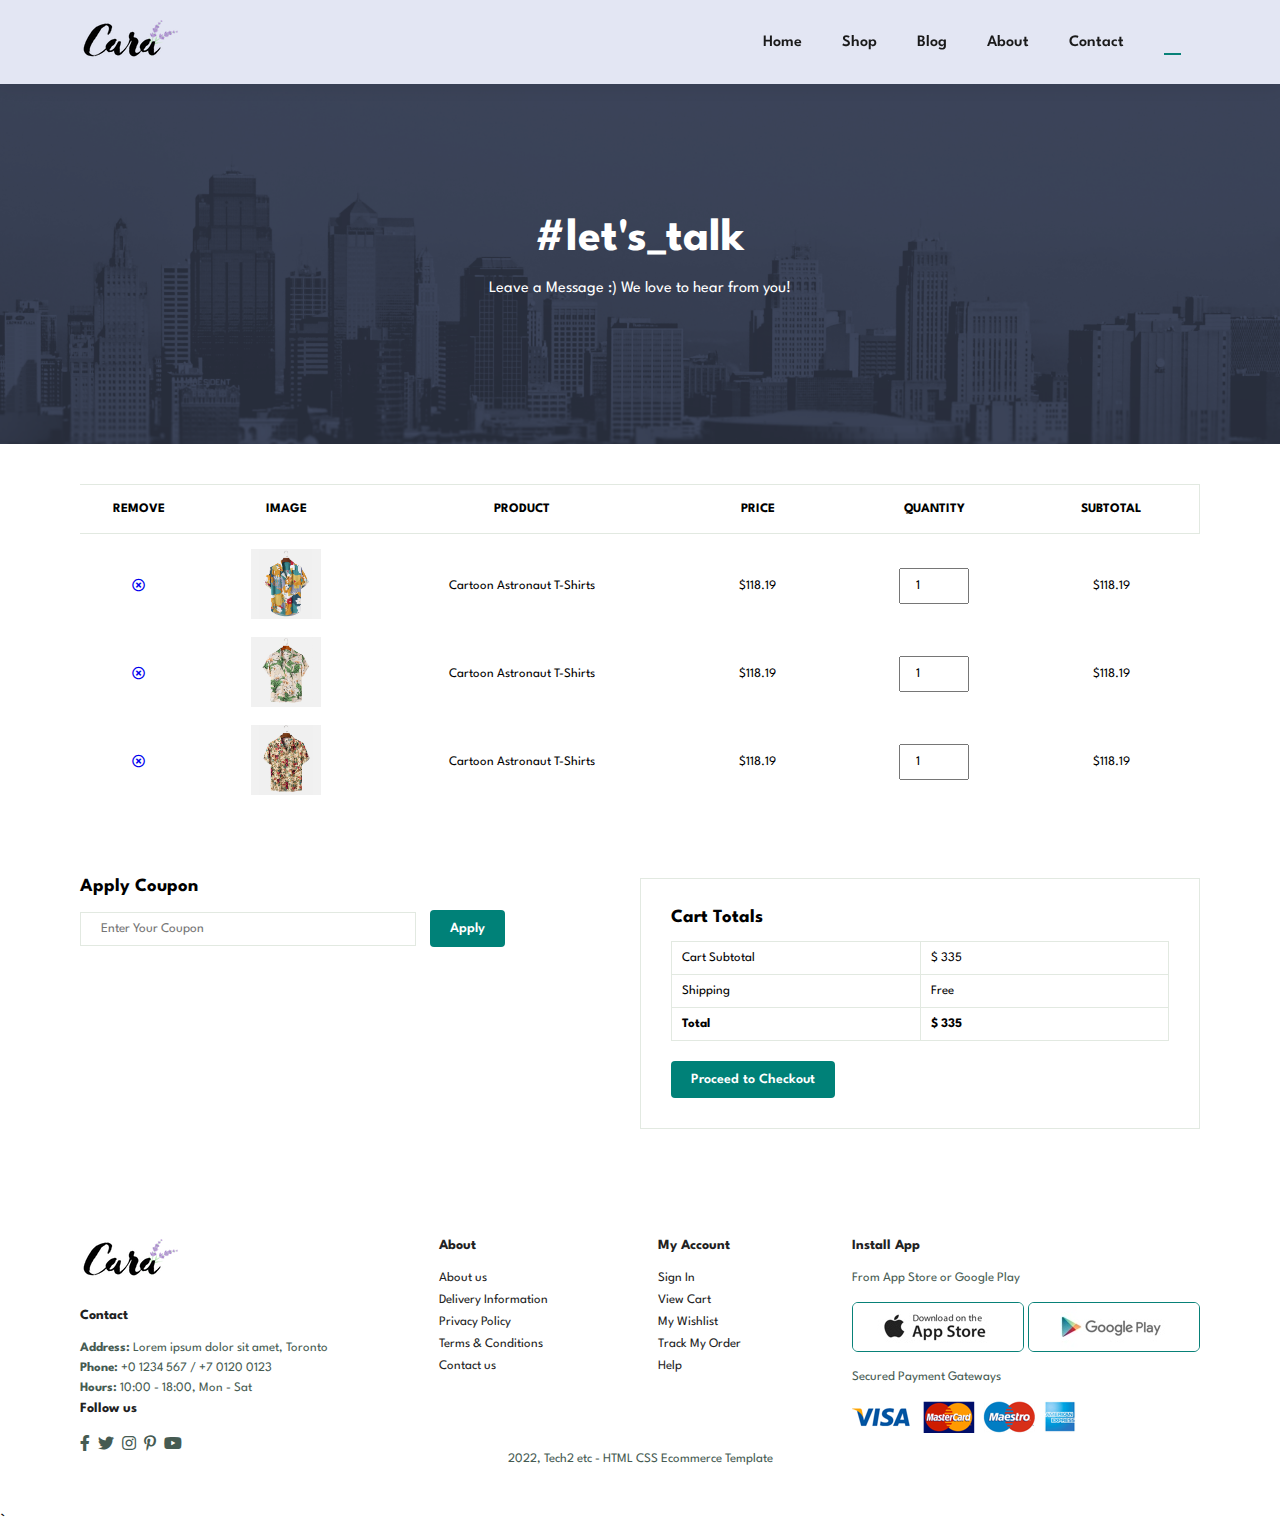
<file: cart.html>
<!DOCTYPE html>
<html lang="en">

<head>
    <meta charset="UTF-8">
    <meta http-equiv="X-UA-Compatible" content="IE=edge">
    <meta name="viewport" content="width=device-width, initial-scale=1.0">
    <title>Project#2</title>
    <link rel="stylesheet" href="https://pro.fontawesome.com/releases/v5.10.0/css/all.css" />
    <link rel="stylesheet" href="style.css" />
</head>

<body>
    <section id="header">
        <a href="#"><img src="img/logo.png" class="logo"> </a>
        <div>
            <ul id="navbar">
                <li><a href="index.html">Home</a></li>
                <li><a href="shop.html">Shop</a></li>
                <li><a href="blog.html">Blog</a></li>
                <li><a href="about.html">About</a></li>
                <li><a href="contact.html">Contact</a></li>
                <li id="lg-bag"><a class="active" href="cart.html"><i class="far fa-shopping-bag"></i></a></li>
                <a href="#" id="close"><i class="far fa-times"></i></a>
            </ul>
        </div>
        <div id="mobile">
            <a href="cart.html"><i class="far fa-shopping-bag"></i></a>
            <i id="bar" class="fas fa-outdent"></i>
        </div>
    </section>

    <section id="page-header" class="about-header">
        <h2>#let's_talk</h2>
        <p>Leave a Message :) We love to hear from you!</p>
    </section>

    <section id="cart" class="section-p1">
        <table width="100%"> 
            <thead>
                <tr>
                    <td>Remove</td>
                    <td>Image</td>
                    <td>Product</td>
                    <td>Price</td>
                    <td>Quantity</td>
                    <td>Subtotal</td>
                </tr> 
            </thead>
            <tbody>
                <tr> 
                    <td><a href="#"><i class="far fa-times-circle"></i></a></td>
                    <td><img src="./img/products/f1.jpg"></td> 
                    <td>Cartoon Astronaut T-Shirts</td>
                    <td>$118.19</td>
                    <td><input type="number" value="1"> </td> 
                    <td>$118.19</td>
                </tr>
                <tr>
                    <td><a href="#"><i class="far fa-times-circle"></i></a></td>
                    <td><img src="./img/products/f2.jpg"></td>
                    <td>Cartoon Astronaut T-Shirts</td>
                    <td>$118.19</td>
                    <td><input type="number" value="1"> </td>
                    <td>$118.19</td>
                </tr>
                <tr>
                    <td><a href="#"><i class="far fa-times-circle"></i></a></td>
                    <td><img src="./img/products/f3.jpg"></td>
                    <td>Cartoon Astronaut T-Shirts</td>
                    <td>$118.19</td>
                    <td><input type="number" value="1"> </td>
                    <td>$118.19</td>
                </tr>
            </tbody>
        </table>
    </section> 

    <section id="cart-add" class="section-p1">
       <div id="coupon">
        <h3>Apply Coupon</h3>
        <div>
            <input type="text" placeholder="Enter Your Coupon"> 
            <button class="normal">Apply</button> 
        </div>
       </div> 
       
       <div id="subtotal"> 
           <h3>Cart Totals</h3> 
           <table>
               <tr>
                    <td>Cart Subtotal</td>
                    <td>$ 335</td>                   
               </tr> 
                <tr>
                    <td>Shipping</td>
                    <td>Free</td>
                </tr>
                <tr>
                    <td><strong>Total</strong></td> 
                    <td><strong>$ 335</strong></td>
                </tr>

           </table>
           <button class="normal">Proceed to Checkout</button>
       </div>

    </section>

    <footer class="section-p1">
        <div class="col">
            <img class="logo" src="./img/logo.png">
            <h4>Contact</h4>
            <p><strong>Address: </strong>Lorem ipsum dolor sit amet, Toronto</p>
            <p><strong>Phone: </strong>+0 1234 567 / +7 0120 0123</p>
            <p><strong>Hours: </strong>10:00 - 18:00, Mon - Sat</p>
            <div class="follow">
                <h4>Follow us</h4>
                <div class="icon">
                    <i class="fab fa-facebook-f"></i>
                    <i class="fab fa-twitter"></i>
                    <i class="fab fa-instagram"></i>
                    <i class="fab fa-pinterest-p"></i>
                    <i class="fab fa-youtube"></i>
                </div>
            </div>
        </div>
        <div class="col">
            <h4>About</h4>
            <a href="#">About us</a>
            <a href="#">Delivery Information</a>
            <a href="#">Privacy Policy</a>
            <a href="#">Terms & Conditions</a>
            <a href="#">Contact us</a>
        </div>
        <div class="col">
            <h4>My Account</h4>
            <a href="#">Sign In</a>
            <a href="#">View Cart</a>
            <a href="#">My Wishlist</a>
            <a href="#">Track My Order</a>
            <a href="#">Help</a>
        </div>

        <div class="col install">
            <h4>Install App</h4>
            <p>From App Store or Google Play</p>
            <div class="row">
                <img src="./img/pay/app.jpg">
                <img src="./img/pay/play.jpg">
            </div>
            <p>Secured Payment Gateways</p>
            <img src="./img/pay/pay.png">
        </div>

        <div class="copyright">
            <p>2022, Tech2 etc - HTML CSS Ecommerce Template</p>
        </div>

    </footer>

    <script src="script.js"> </script>
</body>

</html>`
</file>
<file: style.css>
@import url('https://fonts.googleapis.com/css2?family=Spartan:wght@100;200;300;400;500;600;700;800;900&display=swap');
*{
    margin: 0; 
    padding: 0; 
    box-sizing: border-box; 
    font-family: 'Spartan', sans-serif; 
}
/* --------------------- NavBar Styling--------------------- */
h1{
    font-size: 50px;
    line-height: 64px;
    color: #222; 
}

h2{
    font-size: 46px;
    line-height: 54px;
    color: #222;
}

h4{
    font-size: 20px;
    color: #222;
}

h6{
    font-weight: 700; 
    font-size: 12px;
}

p{
    font-size: 16px;
    color: #465b52; 
    margin: 15px 0 20px 0; 
}

button.normal{
    font-size: 14px;
    font-weight: 600; 
    padding: 15px 30px;
    color: #000;
    background-color: #fff;
    border-radius: 4px; 
    cursor: pointer;
    border: none;
    outline: none; 
    transition: 0.2s;
}

button.white{
    font-size: 13px;
    font-weight: 600;
    padding: 11px 18px;
    color: #fff;
    background-color: transparent;
    cursor: pointer;
    border: 1px solid #fff;
    outline: none;
    transition: 0.2s;
}

.section-p1{
    padding: 40px 80px;
}

.section-m1{
    margin: 40px 0; 
 }

 body{
    width: 100%; 
 }

 #header{ 
     display: flex; 
     align-items: center;
     justify-content: space-between;
     padding: 20px 80px;
     background: #E3E6F3;
     box-shadow: 0 5px 15px rgba(0,0,0,0.06);
     z-index: 999; 
     position: sticky; 
     top: 0; 
     left: 0;
 }

#navbar{
    display: flex;
    align-items: center;
    justify-content: center;
}

#navbar li{
    list-style: none;
    padding: 0 20px;
    position: relative; 
}

#navbar li a{
    text-decoration: none; 
    font-size: 16px;
    font-weight: 600;
    color : #1a1a1a; 
    transition: 0.3s ease; 
  }

#navbar li a:hover, 
#navbar li a.active{
    color: #088178;
}

#navbar li a.active::after, 
#navbar li a:hover::after{
    content: ""; 
    width: 30%;
    height: 2px;
    background: #088178;
    position: absolute; 
    bottom: -4px;
    left: 20px; 
}

#mobile{ 
    display: none;
    align-items: center;
}

#close{
    display: none;
}

/* --------------------- Hero Section Styling--------------------- */

.hero{
    background-image: url("./img/hero4.png");
    height: 90vh;
    width: 100%; 
    background-size: cover;
    background-position: top 25% right 0;
    padding: 0 80px;
    display: flex;
    flex-direction: column;
    align-items: flex-start; 
    justify-content: center;
}

.hero h4{
    padding-bottom: 15px;
}

.hero h1{
    color: #088178
}

.hero button{
    background-image: url(./img/button.png);
    background-color: transparent;
    color: #088178;
    border: none;
    padding: 14px 80px 14px 65px;
    background-repeat: no-repeat;
    cursor: pointer;
    font-weight: 700;
    font-size: 15px;
}

/* --------------------- Feature Section Styling--------------------- */
#feature{ 
    display: flex;
    align-items: center;
    justify-content: space-between; 
    flex-wrap: wrap;  
     
}

#feature .fe-box{
    width: 180px;
    text-align: center;
    padding: 25px 15px;
    box-shadow: 20px 20px 34px rgba(0,0,0,0.03);
    border: 1px solid #cce7d0;
    border-radius: 4px;
    margin: 15px 0;
}

#feature .fe-box:hover{
    box-shadow: 10px 10px 54px rgba(70, 62, 221, 0.1);
}

#feature .fe-box img{
    width: 100%;
    margin-bottom: 10px;
}

#feature .fe-box h6{
    display: inline-block;
    padding: 9px 8px 6px 8px;
    line-height: 1;
    border-radius: 4px;
    color: #088178; 
    background-color: #fddde4;
}

#feature .fe-box:nth-child(2) h6{
    background-color: #cdebbc
}
#feature .fe-box:nth-child(3) h6 {
    background-color: #d1e8f2
}
#feature .fe-box:nth-child(4) h6 {
    background-color: #cdd4f8
}
#feature .fe-box:nth-child(5) h6 {
    background-color: #f6dbf6
}
#feature .fe-box:nth-child(6) h6 {
    background-color: #fff2e5
}

/* Product Styling Section*/

#product1{
    text-align: center;
}

#product1 .pro-container{
    display: flex; 
    justify-content: space-between; 
    padding-top: 20px; 
    flex-wrap: wrap;
}

#product1 .pro{
    position: relative;
    width: 23%;
    min-width: 250px;
    padding: 10px 12px;
    border: 1px solid #cce7d0; 
    border-radius: 25px;
    cursor: pointer;
    box-shadow: 20px 20px 30px rgba(0,0,0,0.02);
    margin: 15px 0;
    transition: 0.2s ease; 
}

#product1 .pro:hover{
    box-shadow: 20px 20px 30px rgba(0, 0, 0, 0.06);
}

#product1 .pro img{
    width: 100%; 
    border-radius: 20px;
}

#product1 .pro .description{
    text-align: start; 
    padding: 10px 0; 
}

#product1 .pro .description span{
    color: #606063;
    font-size: 12px;
}

#product1 .pro .description h5{ 
    padding-top: 7px;
    color: #1a1a1a; 
    font-size: 14px;
}

#product1 .pro .description i{
    font-size: 12px;
    color: rgb(243, 181, 25);
}

#product1 .pro .description h4{
    padding-top: 7px;
    font-size: 15px;
    font-weight: 700;
    color: #088178;
}

#product1 .pro .cart{
    position: absolute;
    bottom: 20px; 
    right: 10px;
    width: 40px;
    height: 40px;
    line-height: 40px;
    border-radius: 50px;
    background-color: #e8f6ea;
    font-weight: 500;
    color: #088178;
    border: 1px solid #cce7d0; 
}

/* Banner Section Styling */

#banner{
    display: flex; 
    flex-direction: column;
    justify-content: center;
    align-items: center;    
    text-align: center;
    background-image: url(./img/banner/b2.jpg);
    width: 100%; 
    height: 40vh;
    background-size: cover;
    background-position: center;
}

#banner h4{
    color: #fff;
    font-size: 16px;
}

#banner h2{
    color: #fff;
    font-size: 30px;
    padding: 10px 0;
}

#banner h2 {
    color: #fff;
    font-size: 30px;
    padding: 10px 0;
}

#banner h2 span{
    color: #ef3636;

}

#banner button:hover{
    background: #088178;
    color: #fff;
}

#sm-banner{
    display: flex;
    justify-content: space-between;
    flex-wrap: wrap;
}

#sm-banner .banner-box{
    display: flex; 
    flex-direction: column;
    justify-content: center;
    align-items: flex-start;    
    text-align: center;
    background-image: url(./img/banner/b17.jpg);
    min-width: 580px; 
    height: 50vh;
    background-size: cover;
    background-position: center;
    padding: 30px;
}

#sm-banner .banner-box2{
    background-image: url(./img/banner/b10.jpg);
}


#sm-banner h4{
    color: #fff;
    font-size: 20px;
    font-weight: 300;
}

#sm-banner h2 {
    color: #fff;
    font-size: 28px;
    font-weight: 800;
}

#sm-banner span {
    color: #fff;
    font-size: 14px;
    font-weight: 500;
    padding-bottom: 15px;
}


#sm-banner span{
    color: #fff;
    font-size: 14px;
    font-weight: 500;
    padding-bottom: 15px;
}

#banner3{
    display: flex;
    justify-content: space-between;
    flex-wrap: wrap;
    padding: 0 80px;
}

#sm-banner .banner-box:hover button{
    background: #088178;
    border: 1px solid #088178;
}

#banner3 .banner-box{
    display: flex;
    flex-direction: column;
    justify-content: center;
    align-items: flex-start;
    background-image: url(./img/banner/b7.jpg);
    min-width: 30%;
    height: 30vh;
    background-size: cover;
    background-position: center;
    padding: 20px;
    margin-bottom: 20px;
}

#banner3 .banner-box2{
    background-image: url(./img/banner/b4.jpg);
}

#banner3 .banner-box3{
    background-image: url(./img/banner/b18.jpg);
}

#banner3 h2 {
    color: #fff;
    font-weight: 900;
    font-size: 22px;
}

#banner3 h3 {
    color: #ec544e;
    font-weight: 800;
    font-size: 15px;
}

/*  News Letter Section */

#newsletter{
    display: flex; 
    justify-content: space-between;
    flex-wrap:wrap;
    align-items: center;
    background-image: url(./imgbanner/b14.png);
    background-repeat: no-repeat;
    background-position: 20% 30%;
    background-color: #041e42;
}

#newsletter h4{
    font-size: 22px;
    font-weight: 700;
    color: #fff;
}

#newsletter p span{
    color: #ffbd27;
}

#newsletter .form{
    display: flex;
    width: 40%;
}

#newsletter input{
    height: 3.125rem;
    padding: 0 1.25rem;
    font-size: 14px;
    width: 100%;
    border: 1px solid transparent;
    border-radius: 4px;
    outline: none; 
    border-top-right-radius: 0;
    border-bottom-right-radius: 0;
}

#newsletter button{
    background-color: #088178;
    color: #fff;
    white-space: nowrap;
    border-top-left-radius: 0;
    border-bottom-left-radius: 0;
}

footer{
    display: flex;
    flex-wrap: wrap;
    justify-content: space-between;
}

footer .col{
    display: flex;
    flex-direction: column;
    align-items: flex-start;
}

footer .logo{
    margin-bottom: 30px;
}

footer h4{
    font-size: 14px;
    padding-bottom: 20px;
}

footer p{
    font-size: 13px;
    margin: 0 0 8px 0;
}

footer a {
    font-size: 13px;
    text-decoration: none;
    color: #222; 
    margin-bottom: 10px;
}

footer .follow i{
    color: #465b52;
    padding-right: 4px;
    cursor: pointer;
}

footer .install .row img{
    border: 1px solid #088178;
    border-radius: 6px;
}

footer .install img{
    margin: 10px 0 15px 0;
}

footer .follow i:hover,
footer a:hover{
    color: #088178;
}

footer .copyright{
    width: 100%;
    text-align: center;
}
/* Shop Page  */
#page-header{
    background-image: url(./img/banner/b1.jpg);   
    width: 100%;
    height: 40vh;
    background-size: cover;
    display: flex;
    justify-content: center;
    text-align: center;
    flex-direction: column;
    padding: 14px;
}

#page-header h2,
#page-header p{
    color: #fff;
}

#pagination{
    text-align: center;
}

#pagination a{
    text-decoration: none;
    background-color: #008178;
    padding: 15px 20px;
    border-radius: 4px;
    color: #fff;
    font-weight: 600;
}

#pagination a i {
    font-size: 16px;
    font-weight: 600;
}

#prodetails{
    display: flex;
    margin-top: 20px;
}


#prodetails .single-pro-image{
    width: 40%;
    margin-right: 50px;
}

.small-img-group{
    display: flex;
    justify-content: space-between;
}

.small-img-col{
    flex-basis: 24%;
    cursor: pointer;
}

#prodetails .single-pro-details{
    width: 50%;    
    padding-top: 30px;
}

#prodetails .single-pro-details h4{
    padding: 40px 0 20px 0;
}

#prodetails .single-pro-details h2 {
    font-size: 26px;
}
 
#prodetails .single-pro-details select{
    display: block;
    padding: 5px 10px;
    margin-bottom: 10px;
}

#prodetails .single-pro-details input{
    width: 50px;
    height: 47px;
    padding-left: 10px;
    font-size: 16px;
    margin-right: 10px;
}

#prodetails .single-pro-details input:focus{
    outline: none;
}

#prodetails .single-pro-details button{
    background-color: #008178;
    color: #fff;
}

#prodetails .single-pro-details span{
    line-height: 25px;
}
/* Blog Page */
#page-header.blog-header{
    background-image: url("./img/banner/b19.jpg");
}

#blog{
    padding: 150px 150px 0 150px;
}

#blog .blog-box{
    display: flex; 
    align-items: center;
    width: 100%;
    position: relative;
    padding-bottom: 90px;
}

#blog .blog-img{
    width: 50%;
    margin-right: 40px;    
}

#blog img{
    width: 100%; 
    height: 300px;
    object-fit: cover;
}

#blog .blog-details{
    width: 50%;
}

#blog .blog-details a{
    text-decoration: none; 
    font-size: 11px;
    color: #000;
    font-weight: 700;
    position: relative;
    transition: 0.3s;
}

#blog .blog-details a::after{
    content: "";
    width: 50px;
    height: 1px;
    background-color: #000;
    position: absolute; 
    top: 4px;
    right: -60px;
}

#blog .blog-details a:hover{
    color: #088178;   
}

#blog .blog-details a:hover:after{
    background-color: #088178;   
}

#blog .blog-box h1{
    position: absolute;
    top: -40px;
    left: 0;
    font-size: 70px;
    font-weight: 700;
    color: #c9cbce;
    z-index: -9; 
}

/* About Section Syling */
#page-header.about-header{
    background-image: url("./img/about/banner.png");
}

#about-head{
    display: flex;
    align-items: center;
}

#about-head img{
    width: 50%;
    height: auto;
}

#about-head div{
    padding-left: 40px;
}

#about-app{
    text-align: center;
}

#about-app .video{
    width: 70%;
    height: 100%; 
    margin: 30px auto 0 auto;    
}

#about-app .video video{
    width: 100%; 
    height: 100%; 
    border-radius: 20px;
}
/* Contact Page Styling */
#contact-details{
    display: flex;
    align-items: center; 
    justify-content: space-between;
}

#contact-details .details{
    width: 40%;
}

#contact-details .details span,
#form-details form span{
    font-size: 12px;    
}

#contact-details .details h2, 
#form-details form h2{
    font-size: 26px;
    line-height: 35px;
    padding: 20px 0;
}

#contact-details .details h3{
    font-size: 16px;
    padding-bottom: 15px;
}

#contact-details .details li{
    list-style: none;
    display: flex;
    padding: 10px 0;    
}

#contact-details .details li i{
    font-size: 14px;
    padding-right: 22px;
}

#contact-details .details li p{
    margin: 0; 
    font-size: 14px;
}

#contact-details .map{
    width: 55%;
    height: 400px;
}

#contact-details .map  iframe{
    width: 100%;
    height: 100%;
}

#form-details{
    display: flex;
    justify-content: space-between;
    margin: 30px;
    padding: 80px;
    border: 1px solid #e1e1e1;
}


#form-details form{
    width: 65%;
    display: flex;
    flex-direction: column;
    align-items: flex-start;
}

#form-details form input, 
#form-details form textarea{
    width: 100%; 
    padding: 12px 15px;
    outline: none; 
    margin-bottom: 20px;
    border: 1px solid #e1e1e1;
}

#form-details form button{
    background-color: #088178;
    color: #fff;
}

#form-details .people div{
    padding-bottom: 25px;
    display: flex;
    align-items: flex-start;
}

#form-details .people div img{
    width: 65px;
    height: 65px;
    object-fit: cover;
    margin-right: 15px;
}

#form-details .people div p{
    margin: 0;
    font-size: 13px;
    line-height: 25px;
}

#form-details .people div p span{
    display: block;
    font-size: 16px;
    font-weight: 600;
    color: #000;
}

/* Cart Page Section */

#cart{
    overflow-x: auto;
}

#cart table{
    width: 100%; 
    border-collapse: collapse;
    table-layout: fixed;
    white-space: nowrap;
}

#cart table img{
    width: 70px;
}

#cart table td:nth-child(1){
    width: 100px;
    text-align: center;
}

#cart table td:nth-child(2){
    width: 150px;
    text-align: center;
}

#cart table td:nth-child(3){
    width: 250px;
    text-align: center;
}

#cart table td:nth-child(4),
#cart table td:nth-child(5),
#cart table td:nth-child(6)
{
    width: 150px;
    text-align: center;
}

#cart table td:nth-child(5) input{
    width: 70px;
    padding: 10px 5px 10px 15px;
}

#cart table thead{
    border: 1px solid #e2e9e1;
    border-left: none; 
    border-radius: none;
}

#cart table thead td{
    font-weight: 700;
    text-transform: uppercase;
    font-size: 13px;
    padding: 18px 0;
}

#cart table tbody tr td{
    padding-top: 15px;
}

#cart table tbody td{
    font-size: 13px;
}

#cart-add{
    display: flex;
    flex-wrap: wrap;
    justify-content: space-between;
}

#coupon{ 
    width: 50%; 
    margin-bottom: 30px;
}

#coupon h3,
#subtotal h3
{
    padding-bottom: 15px;
}

#coupon input{
    padding: 10px 20px; 
    outline: none;
    width: 60%;
    margin-right: 10px;
    border: 1px solid #e2e9e1;
}

#coupon button,
#subtotal button{ 
    background-color: #008178;
    color: #fff;
    padding: 12px 20px;
}

#subtotal{
    width: 50%; 
    margin-bottom: 30px;
    border: 1px solid #e2e9e1;
    padding: 30px;
}

#subtotal table{
    border-collapse: collapse;
    width: 100%; 
    margin-bottom: 20px;
}

#subtotal table td{
    width: 50%; 
    border: 1px solid #e2e9e1;
    padding: 10px;
    font-size: 13px;
}


/*  Media Query  */
@media(max-width:799px){
    .section-p1{
        padding: 40px 40px;
    }
    #navbar{
        display: flex;
        flex-direction: column;
        align-items: flex-start;
        justify-content: flex-start;
        position: fixed;
        top: 0;
        right: -300px;
        height: 100vh;
        width: 300px;
        background-color: #E3E6F3;
        box-shadow: 0 40px 60pxrgba(0,0,0,0.1);
        padding: 80px 0 0 10px;
        transition: 0.3s;
    }
    #navbar.active{
        right: 0px;
    }
    #navbar li{
        margin-bottom: 25px;
    }

    #mobile{
        display: flex;
        align-items: center;
    }

    #mobile i{
        color: #1a1a1a;
        font-size: 24px;
        padding-left: 20px;
    }
    #close{
        display: initial;
        position: absolute;
        top: 30px;
        left: 30px;
        color: #222;
        font-size:  24px;
    }
    #lg-bag{
        display: none;
    }
    #hero{
        height: 70vh;
        padding: 0 80px;
        background-position: top 30% right 30%;
    }
    #feature{
        justify-content: center;
    }

    #feature .fe-box{
        margin: 15px 15px;
    }

    #product1 .pro-container{
        justify-content: center;
    }

    #product1 .pro{
        margin: 15px;
    }
    #banner{
        height: 20vh;
    }
    #sm-banner .banner-box{
        min-width: 100%;
        height: 30vh;
    }
    #banner3{
        padding: 0 40px;
    }
    #banner3 .banner-box{
        width: 28%;
    }
    #newsletter .form{
        width: 70%;
    }

    /* Contact Page Styling */
    #form-details{
        padding: 40px;
    }
    #form-details form{
        width: 50%;   
    }
}

@media (max-width: 477px){
    #header{
        padding: 10px 30px;
    }
    h1{
        font-size: 38px;
    }
    h2{
        font-size: 32px;
    }
    #hero{
        padding: 0 20px;
        background-position: 55%;
    }
    #feature{
        justify-content: space-between;
    }
    #feature .fe-box{
        width: 155px;
        margin: 0 0 15px 0;
    }
    #product1 .pro{
        width: 100%;
    }
    #banner{
        height: 40vh;
    }
    #sm-banner .banner-box{
        height: 40vh;
    }
    #sm-banner .benner-box2{
        margin-top: 20px;
    }
    #banner3{
        padding: 0 20px;
    }
    #banner3 .banner-box{
        width: 100%;
    }
    #newsletter{
        padding: 40px 20px;
    }
    #newsletter .form{
        width: 100%;
    }
    footer .copyright{
     text-align: start;   
    }

    /* Single Product */
    #prodetails{
        display: flex;
        flex-direction: column;
    }   
    #prodetail .single-pro-image{
        width: 100%; 
        margin-right: 0px;
    }
    #prodetail .single-pro-details{
        width: 100%;
    }

    /* Blog Page */
    #blog{
        padding: 100px 20px 0 20px;
    }

    #blog .blog-box{
        display: flex;
        flex-direction: column; 
        align-items: flex-start; 
    }   
    #blog .blog-img {
        width: 100%; 
        margin-right: 0px;
        margin-bottom: 30px;
    }

    #blog .blog-details{ 
        width: 100%;
    }
     /* About Page Styling */
    #about-head{
        flex-direction: column;
    }
    #about-head img{
        width: 100%;
        margin-bottom: 20px;
    }
    #about-head div{
        padding-left: 0; 
    }
    #about-app .video{
        width: 100%;
    }

    /* Contact Page */
    #contact-details{ 
        flex-direction: column;
    }   
    #contact-details .details{
        width: 100%; 
        margin-bottom: 30px;
    }
    #contact-details .map{
        width: 55%;
    }
    #form-details{
        margin: 10px;
        padding: 30px 10px;
        flex-wrap: wrap;        
    }
    #form-details form{
        width: 100%; 
        margin-bottom: 30px;
    }
    /* Cart Page Section */
    #cart-add{
        flex-direction: column; 
    }
    #coupon{ 
        width: 100%;
    }
    #subtotal{
        width: 100%; 
        padding: 20px;
    }
}
</file>
